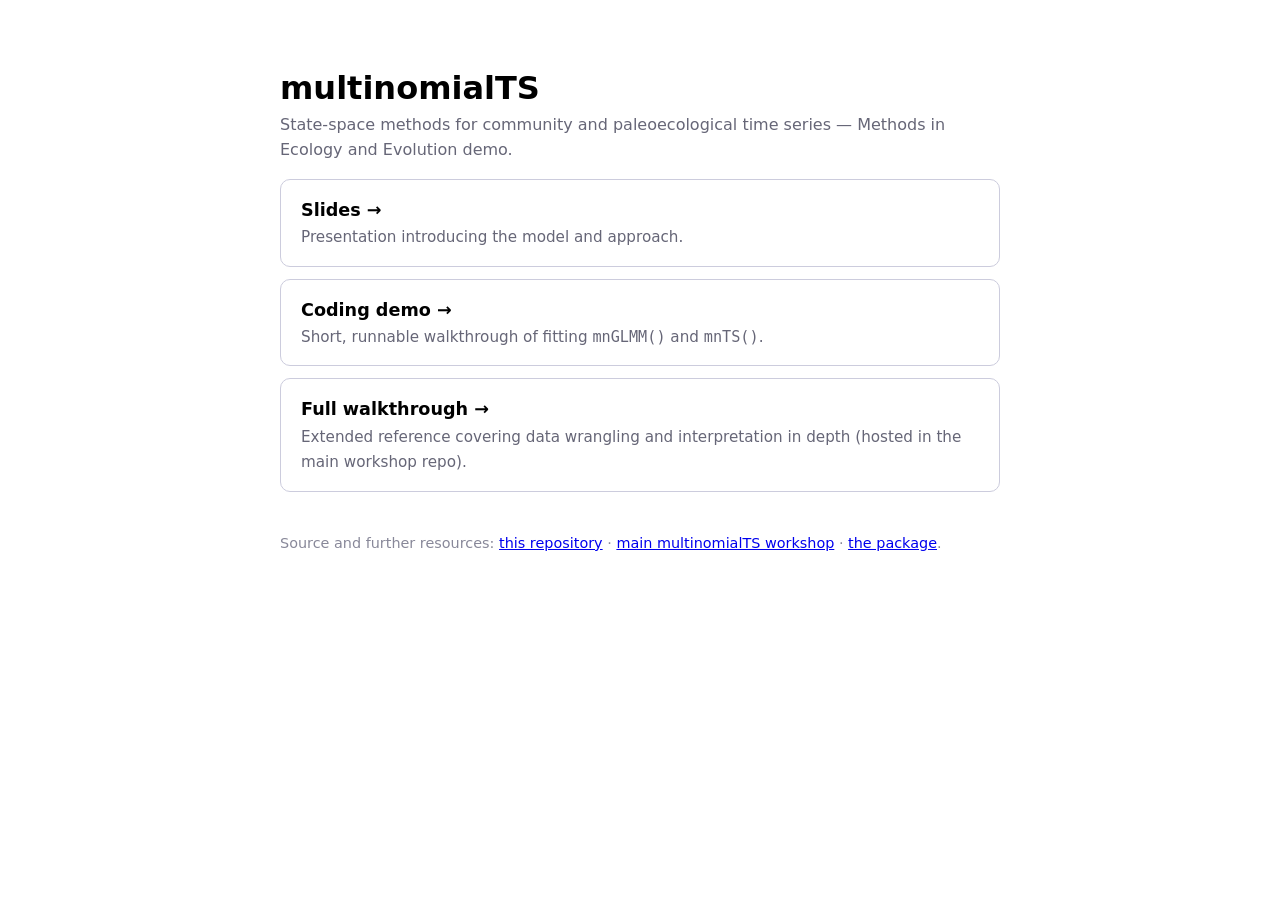
<file: index.html>
<!doctype html>
<html lang="en">
<head>
  <meta charset="utf-8">
  <meta name="viewport" content="width=device-width, initial-scale=1">
  <title>multinomialTS — MEE demo</title>
  <style>
    :root { color-scheme: light dark; }
    body {
      font-family: system-ui, -apple-system, "Segoe UI", Roboto, Helvetica, Arial, sans-serif;
      max-width: 720px; margin: 0 auto; padding: 3rem 1.25rem; line-height: 1.6;
    }
    h1 { line-height: 1.2; margin-bottom: 0.25rem; }
    .sub { color: #667; margin-top: 0; }
    ul { list-style: none; padding: 0; }
    li { margin: 0.75rem 0; }
    a.card {
      display: block; padding: 1rem 1.25rem; border: 1px solid #ccd; border-radius: 10px;
      text-decoration: none; color: inherit;
    }
    a.card:hover { border-color: #054746; background: rgba(5,71,70,0.06); }
    a.card strong { display: block; font-size: 1.1rem; }
    a.card span { color: #667; font-size: 0.95rem; }
    footer { margin-top: 2.5rem; color: #889; font-size: 0.9rem; }
  </style>
</head>
<body>
  <h1>multinomialTS</h1>
  <p class="sub">State-space methods for community and paleoecological time series — Methods in Ecology and Evolution demo.</p>

  <ul>
    <li><a class="card" href="./slides/slides.html">
      <strong>Slides &rarr;</strong>
      <span>Presentation introducing the model and approach.</span>
    </a></li>
    <li><a class="card" href="./demo.html">
      <strong>Coding demo &rarr;</strong>
      <span>Short, runnable walkthrough of fitting <code>mnGLMM()</code> and <code>mnTS()</code>.</span>
    </a></li>
    <li><a class="card" href="https://quinnasena.github.io/multinomialTS-workshop/state-space-walkthrough.html">
      <strong>Full walkthrough &rarr;</strong>
      <span>Extended reference covering data wrangling and interpretation in depth (hosted in the main workshop repo).</span>
    </a></li>
  </ul>

  <footer>
    Source and further resources:
    <a href="https://github.com/QuinnAsena/multinomialTS-workshop-MEE">this repository</a> &middot;
    <a href="https://github.com/QuinnAsena/multinomialTS-workshop">main multinomialTS workshop</a> &middot;
    <a href="https://github.com/QuinnAsena/multinomialTS">the package</a>.
  </footer>
</body>
</html>
</file>
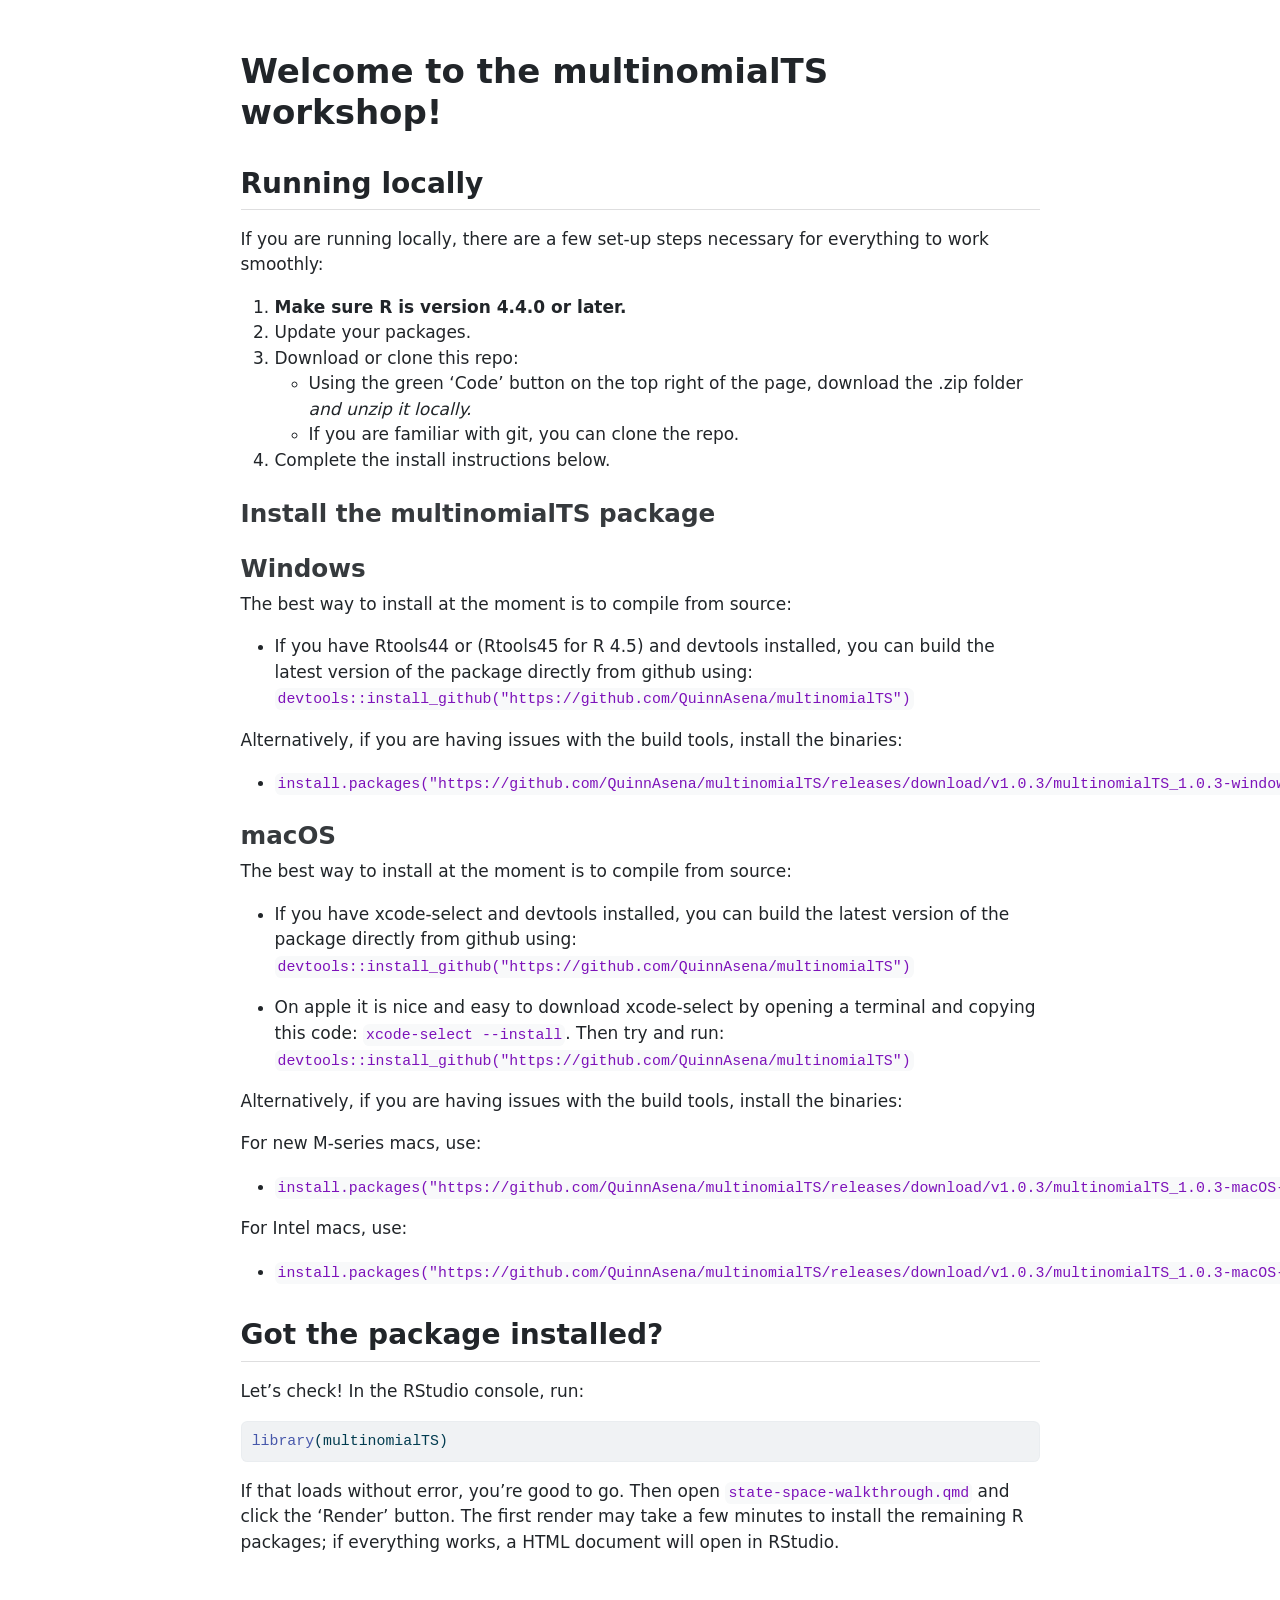
<file: README.html>
<!DOCTYPE html>
<html xmlns="http://www.w3.org/1999/xhtml" lang="en" xml:lang="en"><head>

<meta charset="utf-8">
<meta name="generator" content="quarto-1.7.30">

<meta name="viewport" content="width=device-width, initial-scale=1.0, user-scalable=yes">


<title>readme</title>
<style>
code{white-space: pre-wrap;}
span.smallcaps{font-variant: small-caps;}
div.columns{display: flex; gap: min(4vw, 1.5em);}
div.column{flex: auto; overflow-x: auto;}
div.hanging-indent{margin-left: 1.5em; text-indent: -1.5em;}
ul.task-list{list-style: none;}
ul.task-list li input[type="checkbox"] {
  width: 0.8em;
  margin: 0 0.8em 0.2em -1em; /* quarto-specific, see https://github.com/quarto-dev/quarto-cli/issues/4556 */ 
  vertical-align: middle;
}
/* CSS for syntax highlighting */
html { -webkit-text-size-adjust: 100%; }
pre > code.sourceCode { white-space: pre; position: relative; }
pre > code.sourceCode > span { display: inline-block; line-height: 1.25; }
pre > code.sourceCode > span:empty { height: 1.2em; }
.sourceCode { overflow: visible; }
code.sourceCode > span { color: inherit; text-decoration: inherit; }
div.sourceCode { margin: 1em 0; }
pre.sourceCode { margin: 0; }
@media screen {
div.sourceCode { overflow: auto; }
}
@media print {
pre > code.sourceCode { white-space: pre-wrap; }
pre > code.sourceCode > span { text-indent: -5em; padding-left: 5em; }
}
pre.numberSource code
  { counter-reset: source-line 0; }
pre.numberSource code > span
  { position: relative; left: -4em; counter-increment: source-line; }
pre.numberSource code > span > a:first-child::before
  { content: counter(source-line);
    position: relative; left: -1em; text-align: right; vertical-align: baseline;
    border: none; display: inline-block;
    -webkit-touch-callout: none; -webkit-user-select: none;
    -khtml-user-select: none; -moz-user-select: none;
    -ms-user-select: none; user-select: none;
    padding: 0 4px; width: 4em;
  }
pre.numberSource { margin-left: 3em;  padding-left: 4px; }
div.sourceCode
  {   }
@media screen {
pre > code.sourceCode > span > a:first-child::before { text-decoration: underline; }
}
</style>


<script src="README_files/libs/clipboard/clipboard.min.js"></script>
<script src="README_files/libs/quarto-html/quarto.js" type="module"></script>
<script src="README_files/libs/quarto-html/tabsets/tabsets.js" type="module"></script>
<script src="README_files/libs/quarto-html/popper.min.js"></script>
<script src="README_files/libs/quarto-html/tippy.umd.min.js"></script>
<script src="README_files/libs/quarto-html/anchor.min.js"></script>
<link href="README_files/libs/quarto-html/tippy.css" rel="stylesheet">
<link href="README_files/libs/quarto-html/quarto-syntax-highlighting-de070a7b0ab54f8780927367ac907214.css" rel="stylesheet" id="quarto-text-highlighting-styles">
<script src="README_files/libs/bootstrap/bootstrap.min.js"></script>
<link href="README_files/libs/bootstrap/bootstrap-icons.css" rel="stylesheet">
<link href="README_files/libs/bootstrap/bootstrap-bb462d781dde1847d9e3ccf7736099dd.min.css" rel="stylesheet" append-hash="true" id="quarto-bootstrap" data-mode="light">


</head>

<body class="fullcontent quarto-light">

<div id="quarto-content" class="page-columns page-rows-contents page-layout-article">

<main class="content" id="quarto-document-content">




<section id="welcome-to-the-multinomialts-workshop" class="level1">
<h1>Welcome to the multinomialTS workshop!</h1>
<section id="running-locally" class="level2">
<h2 class="anchored" data-anchor-id="running-locally">Running locally</h2>
<p>If you are running locally, there are a few set-up steps necessary for everything to work smoothly:</p>
<ol type="1">
<li><strong>Make sure R is version 4.4.0 or later.</strong></li>
<li>Update your packages.</li>
<li>Download or clone this repo:
<ul>
<li>Using the green ‘Code’ button on the top right of the page, download the .zip folder <em>and unzip it locally.</em></li>
<li>If you are familiar with git, you can clone the repo.</li>
</ul></li>
<li>Complete the install instructions below.</li>
</ol>
<section id="install-the-multinomialts-package" class="level3">
<h3 class="anchored" data-anchor-id="install-the-multinomialts-package">Install the multinomialTS package</h3>
</section>
<section id="windows" class="level3">
<h3 class="anchored" data-anchor-id="windows">Windows</h3>
<p>The best way to install at the moment is to compile from source:</p>
<ul>
<li>If you have Rtools44 or (Rtools45 for R 4.5) and devtools installed, you can build the latest version of the package directly from github using: <code>devtools::install_github("https://github.com/QuinnAsena/multinomialTS")</code></li>
</ul>
<p>Alternatively, if you are having issues with the build tools, install the binaries:</p>
<ul>
<li><code>install.packages("https://github.com/QuinnAsena/multinomialTS/releases/download/v1.0.3/multinomialTS_1.0.3-windows.zip", repos = NULL, type = "win.binary")</code></li>
</ul>
</section>
<section id="macos" class="level3">
<h3 class="anchored" data-anchor-id="macos">macOS</h3>
<p>The best way to install at the moment is to compile from source:</p>
<ul>
<li><p>If you have xcode-select and devtools installed, you can build the latest version of the package directly from github using: <code>devtools::install_github("https://github.com/QuinnAsena/multinomialTS")</code></p></li>
<li><p>On apple it is nice and easy to download xcode-select by opening a terminal and copying this code: <code>xcode-select --install</code>. Then try and run: <code>devtools::install_github("https://github.com/QuinnAsena/multinomialTS")</code></p></li>
</ul>
<p>Alternatively, if you are having issues with the build tools, install the binaries:</p>
<p>For new M-series macs, use:</p>
<ul>
<li><code>install.packages("https://github.com/QuinnAsena/multinomialTS/releases/download/v1.0.3/multinomialTS_1.0.3-macOS-arm64.tgz", repos = NULL)</code></li>
</ul>
<p>For Intel macs, use:</p>
<ul>
<li><code>install.packages("https://github.com/QuinnAsena/multinomialTS/releases/download/v1.0.3/multinomialTS_1.0.3-macOS-x86_64.tgz", repos = NULL)</code></li>
</ul>
</section>
</section>
<section id="got-the-package-installed" class="level2">
<h2 class="anchored" data-anchor-id="got-the-package-installed">Got the package installed?</h2>
<p>Let’s check! In the RStudio console, run:</p>
<div class="sourceCode" id="cb1"><pre class="sourceCode r code-with-copy"><code class="sourceCode r"><span id="cb1-1"><a href="#cb1-1" aria-hidden="true" tabindex="-1"></a><span class="fu">library</span>(multinomialTS)</span></code><button title="Copy to Clipboard" class="code-copy-button"><i class="bi"></i></button></pre></div>
<p>If that loads without error, you’re good to go. Then open <code>state-space-walkthrough.qmd</code> and click the ‘Render’ button. The first render may take a few minutes to install the remaining R packages; if everything works, a HTML document will open in RStudio.</p>
</section>
</section>

</main>
<!-- /main column -->
<script id="quarto-html-after-body" type="application/javascript">
  window.document.addEventListener("DOMContentLoaded", function (event) {
    const icon = "";
    const anchorJS = new window.AnchorJS();
    anchorJS.options = {
      placement: 'right',
      icon: icon
    };
    anchorJS.add('.anchored');
    const isCodeAnnotation = (el) => {
      for (const clz of el.classList) {
        if (clz.startsWith('code-annotation-')) {                     
          return true;
        }
      }
      return false;
    }
    const onCopySuccess = function(e) {
      // button target
      const button = e.trigger;
      // don't keep focus
      button.blur();
      // flash "checked"
      button.classList.add('code-copy-button-checked');
      var currentTitle = button.getAttribute("title");
      button.setAttribute("title", "Copied!");
      let tooltip;
      if (window.bootstrap) {
        button.setAttribute("data-bs-toggle", "tooltip");
        button.setAttribute("data-bs-placement", "left");
        button.setAttribute("data-bs-title", "Copied!");
        tooltip = new bootstrap.Tooltip(button, 
          { trigger: "manual", 
            customClass: "code-copy-button-tooltip",
            offset: [0, -8]});
        tooltip.show();    
      }
      setTimeout(function() {
        if (tooltip) {
          tooltip.hide();
          button.removeAttribute("data-bs-title");
          button.removeAttribute("data-bs-toggle");
          button.removeAttribute("data-bs-placement");
        }
        button.setAttribute("title", currentTitle);
        button.classList.remove('code-copy-button-checked');
      }, 1000);
      // clear code selection
      e.clearSelection();
    }
    const getTextToCopy = function(trigger) {
        const codeEl = trigger.previousElementSibling.cloneNode(true);
        for (const childEl of codeEl.children) {
          if (isCodeAnnotation(childEl)) {
            childEl.remove();
          }
        }
        return codeEl.innerText;
    }
    const clipboard = new window.ClipboardJS('.code-copy-button:not([data-in-quarto-modal])', {
      text: getTextToCopy
    });
    clipboard.on('success', onCopySuccess);
    if (window.document.getElementById('quarto-embedded-source-code-modal')) {
      const clipboardModal = new window.ClipboardJS('.code-copy-button[data-in-quarto-modal]', {
        text: getTextToCopy,
        container: window.document.getElementById('quarto-embedded-source-code-modal')
      });
      clipboardModal.on('success', onCopySuccess);
    }
      var localhostRegex = new RegExp(/^(?:http|https):\/\/localhost\:?[0-9]*\//);
      var mailtoRegex = new RegExp(/^mailto:/);
        var filterRegex = new RegExp('/' + window.location.host + '/');
      var isInternal = (href) => {
          return filterRegex.test(href) || localhostRegex.test(href) || mailtoRegex.test(href);
      }
      // Inspect non-navigation links and adorn them if external
     var links = window.document.querySelectorAll('a[href]:not(.nav-link):not(.navbar-brand):not(.toc-action):not(.sidebar-link):not(.sidebar-item-toggle):not(.pagination-link):not(.no-external):not([aria-hidden]):not(.dropdown-item):not(.quarto-navigation-tool):not(.about-link)');
      for (var i=0; i<links.length; i++) {
        const link = links[i];
        if (!isInternal(link.href)) {
          // undo the damage that might have been done by quarto-nav.js in the case of
          // links that we want to consider external
          if (link.dataset.originalHref !== undefined) {
            link.href = link.dataset.originalHref;
          }
        }
      }
    function tippyHover(el, contentFn, onTriggerFn, onUntriggerFn) {
      const config = {
        allowHTML: true,
        maxWidth: 500,
        delay: 100,
        arrow: false,
        appendTo: function(el) {
            return el.parentElement;
        },
        interactive: true,
        interactiveBorder: 10,
        theme: 'quarto',
        placement: 'bottom-start',
      };
      if (contentFn) {
        config.content = contentFn;
      }
      if (onTriggerFn) {
        config.onTrigger = onTriggerFn;
      }
      if (onUntriggerFn) {
        config.onUntrigger = onUntriggerFn;
      }
      window.tippy(el, config); 
    }
    const noterefs = window.document.querySelectorAll('a[role="doc-noteref"]');
    for (var i=0; i<noterefs.length; i++) {
      const ref = noterefs[i];
      tippyHover(ref, function() {
        // use id or data attribute instead here
        let href = ref.getAttribute('data-footnote-href') || ref.getAttribute('href');
        try { href = new URL(href).hash; } catch {}
        const id = href.replace(/^#\/?/, "");
        const note = window.document.getElementById(id);
        if (note) {
          return note.innerHTML;
        } else {
          return "";
        }
      });
    }
    const xrefs = window.document.querySelectorAll('a.quarto-xref');
    const processXRef = (id, note) => {
      // Strip column container classes
      const stripColumnClz = (el) => {
        el.classList.remove("page-full", "page-columns");
        if (el.children) {
          for (const child of el.children) {
            stripColumnClz(child);
          }
        }
      }
      stripColumnClz(note)
      if (id === null || id.startsWith('sec-')) {
        // Special case sections, only their first couple elements
        const container = document.createElement("div");
        if (note.children && note.children.length > 2) {
          container.appendChild(note.children[0].cloneNode(true));
          for (let i = 1; i < note.children.length; i++) {
            const child = note.children[i];
            if (child.tagName === "P" && child.innerText === "") {
              continue;
            } else {
              container.appendChild(child.cloneNode(true));
              break;
            }
          }
          if (window.Quarto?.typesetMath) {
            window.Quarto.typesetMath(container);
          }
          return container.innerHTML
        } else {
          if (window.Quarto?.typesetMath) {
            window.Quarto.typesetMath(note);
          }
          return note.innerHTML;
        }
      } else {
        // Remove any anchor links if they are present
        const anchorLink = note.querySelector('a.anchorjs-link');
        if (anchorLink) {
          anchorLink.remove();
        }
        if (window.Quarto?.typesetMath) {
          window.Quarto.typesetMath(note);
        }
        if (note.classList.contains("callout")) {
          return note.outerHTML;
        } else {
          return note.innerHTML;
        }
      }
    }
    for (var i=0; i<xrefs.length; i++) {
      const xref = xrefs[i];
      tippyHover(xref, undefined, function(instance) {
        instance.disable();
        let url = xref.getAttribute('href');
        let hash = undefined; 
        if (url.startsWith('#')) {
          hash = url;
        } else {
          try { hash = new URL(url).hash; } catch {}
        }
        if (hash) {
          const id = hash.replace(/^#\/?/, "");
          const note = window.document.getElementById(id);
          if (note !== null) {
            try {
              const html = processXRef(id, note.cloneNode(true));
              instance.setContent(html);
            } finally {
              instance.enable();
              instance.show();
            }
          } else {
            // See if we can fetch this
            fetch(url.split('#')[0])
            .then(res => res.text())
            .then(html => {
              const parser = new DOMParser();
              const htmlDoc = parser.parseFromString(html, "text/html");
              const note = htmlDoc.getElementById(id);
              if (note !== null) {
                const html = processXRef(id, note);
                instance.setContent(html);
              } 
            }).finally(() => {
              instance.enable();
              instance.show();
            });
          }
        } else {
          // See if we can fetch a full url (with no hash to target)
          // This is a special case and we should probably do some content thinning / targeting
          fetch(url)
          .then(res => res.text())
          .then(html => {
            const parser = new DOMParser();
            const htmlDoc = parser.parseFromString(html, "text/html");
            const note = htmlDoc.querySelector('main.content');
            if (note !== null) {
              // This should only happen for chapter cross references
              // (since there is no id in the URL)
              // remove the first header
              if (note.children.length > 0 && note.children[0].tagName === "HEADER") {
                note.children[0].remove();
              }
              const html = processXRef(null, note);
              instance.setContent(html);
            } 
          }).finally(() => {
            instance.enable();
            instance.show();
          });
        }
      }, function(instance) {
      });
    }
        let selectedAnnoteEl;
        const selectorForAnnotation = ( cell, annotation) => {
          let cellAttr = 'data-code-cell="' + cell + '"';
          let lineAttr = 'data-code-annotation="' +  annotation + '"';
          const selector = 'span[' + cellAttr + '][' + lineAttr + ']';
          return selector;
        }
        const selectCodeLines = (annoteEl) => {
          const doc = window.document;
          const targetCell = annoteEl.getAttribute("data-target-cell");
          const targetAnnotation = annoteEl.getAttribute("data-target-annotation");
          const annoteSpan = window.document.querySelector(selectorForAnnotation(targetCell, targetAnnotation));
          const lines = annoteSpan.getAttribute("data-code-lines").split(",");
          const lineIds = lines.map((line) => {
            return targetCell + "-" + line;
          })
          let top = null;
          let height = null;
          let parent = null;
          if (lineIds.length > 0) {
              //compute the position of the single el (top and bottom and make a div)
              const el = window.document.getElementById(lineIds[0]);
              top = el.offsetTop;
              height = el.offsetHeight;
              parent = el.parentElement.parentElement;
            if (lineIds.length > 1) {
              const lastEl = window.document.getElementById(lineIds[lineIds.length - 1]);
              const bottom = lastEl.offsetTop + lastEl.offsetHeight;
              height = bottom - top;
            }
            if (top !== null && height !== null && parent !== null) {
              // cook up a div (if necessary) and position it 
              let div = window.document.getElementById("code-annotation-line-highlight");
              if (div === null) {
                div = window.document.createElement("div");
                div.setAttribute("id", "code-annotation-line-highlight");
                div.style.position = 'absolute';
                parent.appendChild(div);
              }
              div.style.top = top - 2 + "px";
              div.style.height = height + 4 + "px";
              div.style.left = 0;
              let gutterDiv = window.document.getElementById("code-annotation-line-highlight-gutter");
              if (gutterDiv === null) {
                gutterDiv = window.document.createElement("div");
                gutterDiv.setAttribute("id", "code-annotation-line-highlight-gutter");
                gutterDiv.style.position = 'absolute';
                const codeCell = window.document.getElementById(targetCell);
                const gutter = codeCell.querySelector('.code-annotation-gutter');
                gutter.appendChild(gutterDiv);
              }
              gutterDiv.style.top = top - 2 + "px";
              gutterDiv.style.height = height + 4 + "px";
            }
            selectedAnnoteEl = annoteEl;
          }
        };
        const unselectCodeLines = () => {
          const elementsIds = ["code-annotation-line-highlight", "code-annotation-line-highlight-gutter"];
          elementsIds.forEach((elId) => {
            const div = window.document.getElementById(elId);
            if (div) {
              div.remove();
            }
          });
          selectedAnnoteEl = undefined;
        };
          // Handle positioning of the toggle
      window.addEventListener(
        "resize",
        throttle(() => {
          elRect = undefined;
          if (selectedAnnoteEl) {
            selectCodeLines(selectedAnnoteEl);
          }
        }, 10)
      );
      function throttle(fn, ms) {
      let throttle = false;
      let timer;
        return (...args) => {
          if(!throttle) { // first call gets through
              fn.apply(this, args);
              throttle = true;
          } else { // all the others get throttled
              if(timer) clearTimeout(timer); // cancel #2
              timer = setTimeout(() => {
                fn.apply(this, args);
                timer = throttle = false;
              }, ms);
          }
        };
      }
        // Attach click handler to the DT
        const annoteDls = window.document.querySelectorAll('dt[data-target-cell]');
        for (const annoteDlNode of annoteDls) {
          annoteDlNode.addEventListener('click', (event) => {
            const clickedEl = event.target;
            if (clickedEl !== selectedAnnoteEl) {
              unselectCodeLines();
              const activeEl = window.document.querySelector('dt[data-target-cell].code-annotation-active');
              if (activeEl) {
                activeEl.classList.remove('code-annotation-active');
              }
              selectCodeLines(clickedEl);
              clickedEl.classList.add('code-annotation-active');
            } else {
              // Unselect the line
              unselectCodeLines();
              clickedEl.classList.remove('code-annotation-active');
            }
          });
        }
    const findCites = (el) => {
      const parentEl = el.parentElement;
      if (parentEl) {
        const cites = parentEl.dataset.cites;
        if (cites) {
          return {
            el,
            cites: cites.split(' ')
          };
        } else {
          return findCites(el.parentElement)
        }
      } else {
        return undefined;
      }
    };
    var bibliorefs = window.document.querySelectorAll('a[role="doc-biblioref"]');
    for (var i=0; i<bibliorefs.length; i++) {
      const ref = bibliorefs[i];
      const citeInfo = findCites(ref);
      if (citeInfo) {
        tippyHover(citeInfo.el, function() {
          var popup = window.document.createElement('div');
          citeInfo.cites.forEach(function(cite) {
            var citeDiv = window.document.createElement('div');
            citeDiv.classList.add('hanging-indent');
            citeDiv.classList.add('csl-entry');
            var biblioDiv = window.document.getElementById('ref-' + cite);
            if (biblioDiv) {
              citeDiv.innerHTML = biblioDiv.innerHTML;
            }
            popup.appendChild(citeDiv);
          });
          return popup.innerHTML;
        });
      }
    }
  });
  </script>
</div> <!-- /content -->




</body></html>
</file>
<file: README_files/libs/quarto-html/tippy.css>
.tippy-box[data-animation=fade][data-state=hidden]{opacity:0}[data-tippy-root]{max-width:calc(100vw - 10px)}.tippy-box{position:relative;background-color:#333;color:#fff;border-radius:4px;font-size:14px;line-height:1.4;white-space:normal;outline:0;transition-property:transform,visibility,opacity}.tippy-box[data-placement^=top]>.tippy-arrow{bottom:0}.tippy-box[data-placement^=top]>.tippy-arrow:before{bottom:-7px;left:0;border-width:8px 8px 0;border-top-color:initial;transform-origin:center top}.tippy-box[data-placement^=bottom]>.tippy-arrow{top:0}.tippy-box[data-placement^=bottom]>.tippy-arrow:before{top:-7px;left:0;border-width:0 8px 8px;border-bottom-color:initial;transform-origin:center bottom}.tippy-box[data-placement^=left]>.tippy-arrow{right:0}.tippy-box[data-placement^=left]>.tippy-arrow:before{border-width:8px 0 8px 8px;border-left-color:initial;right:-7px;transform-origin:center left}.tippy-box[data-placement^=right]>.tippy-arrow{left:0}.tippy-box[data-placement^=right]>.tippy-arrow:before{left:-7px;border-width:8px 8px 8px 0;border-right-color:initial;transform-origin:center right}.tippy-box[data-inertia][data-state=visible]{transition-timing-function:cubic-bezier(.54,1.5,.38,1.11)}.tippy-arrow{width:16px;height:16px;color:#333}.tippy-arrow:before{content:"";position:absolute;border-color:transparent;border-style:solid}.tippy-content{position:relative;padding:5px 9px;z-index:1}
</file>
<file: README_files/libs/quarto-html/quarto-syntax-highlighting-de070a7b0ab54f8780927367ac907214.css>
/* quarto syntax highlight colors */
:root {
  --quarto-hl-ot-color: #003B4F;
  --quarto-hl-at-color: #657422;
  --quarto-hl-ss-color: #20794D;
  --quarto-hl-an-color: #5E5E5E;
  --quarto-hl-fu-color: #4758AB;
  --quarto-hl-st-color: #20794D;
  --quarto-hl-cf-color: #003B4F;
  --quarto-hl-op-color: #5E5E5E;
  --quarto-hl-er-color: #AD0000;
  --quarto-hl-bn-color: #AD0000;
  --quarto-hl-al-color: #AD0000;
  --quarto-hl-va-color: #111111;
  --quarto-hl-bu-color: inherit;
  --quarto-hl-ex-color: inherit;
  --quarto-hl-pp-color: #AD0000;
  --quarto-hl-in-color: #5E5E5E;
  --quarto-hl-vs-color: #20794D;
  --quarto-hl-wa-color: #5E5E5E;
  --quarto-hl-do-color: #5E5E5E;
  --quarto-hl-im-color: #00769E;
  --quarto-hl-ch-color: #20794D;
  --quarto-hl-dt-color: #AD0000;
  --quarto-hl-fl-color: #AD0000;
  --quarto-hl-co-color: #5E5E5E;
  --quarto-hl-cv-color: #5E5E5E;
  --quarto-hl-cn-color: #8f5902;
  --quarto-hl-sc-color: #5E5E5E;
  --quarto-hl-dv-color: #AD0000;
  --quarto-hl-kw-color: #003B4F;
}

/* other quarto variables */
:root {
  --quarto-font-monospace: SFMono-Regular, Menlo, Monaco, Consolas, "Liberation Mono", "Courier New", monospace;
}

/* syntax highlight based on Pandoc's rules */
pre > code.sourceCode > span {
  color: #003B4F;
}

code.sourceCode > span {
  color: #003B4F;
}

div.sourceCode,
div.sourceCode pre.sourceCode {
  color: #003B4F;
}

/* Normal */
code span {
  color: #003B4F;
}

/* Alert */
code span.al {
  color: #AD0000;
  font-style: inherit;
}

/* Annotation */
code span.an {
  color: #5E5E5E;
  font-style: inherit;
}

/* Attribute */
code span.at {
  color: #657422;
  font-style: inherit;
}

/* BaseN */
code span.bn {
  color: #AD0000;
  font-style: inherit;
}

/* BuiltIn */
code span.bu {
  font-style: inherit;
}

/* ControlFlow */
code span.cf {
  color: #003B4F;
  font-weight: bold;
  font-style: inherit;
}

/* Char */
code span.ch {
  color: #20794D;
  font-style: inherit;
}

/* Constant */
code span.cn {
  color: #8f5902;
  font-style: inherit;
}

/* Comment */
code span.co {
  color: #5E5E5E;
  font-style: inherit;
}

/* CommentVar */
code span.cv {
  color: #5E5E5E;
  font-style: italic;
}

/* Documentation */
code span.do {
  color: #5E5E5E;
  font-style: italic;
}

/* DataType */
code span.dt {
  color: #AD0000;
  font-style: inherit;
}

/* DecVal */
code span.dv {
  color: #AD0000;
  font-style: inherit;
}

/* Error */
code span.er {
  color: #AD0000;
  font-style: inherit;
}

/* Extension */
code span.ex {
  font-style: inherit;
}

/* Float */
code span.fl {
  color: #AD0000;
  font-style: inherit;
}

/* Function */
code span.fu {
  color: #4758AB;
  font-style: inherit;
}

/* Import */
code span.im {
  color: #00769E;
  font-style: inherit;
}

/* Information */
code span.in {
  color: #5E5E5E;
  font-style: inherit;
}

/* Keyword */
code span.kw {
  color: #003B4F;
  font-weight: bold;
  font-style: inherit;
}

/* Operator */
code span.op {
  color: #5E5E5E;
  font-style: inherit;
}

/* Other */
code span.ot {
  color: #003B4F;
  font-style: inherit;
}

/* Preprocessor */
code span.pp {
  color: #AD0000;
  font-style: inherit;
}

/* SpecialChar */
code span.sc {
  color: #5E5E5E;
  font-style: inherit;
}

/* SpecialString */
code span.ss {
  color: #20794D;
  font-style: inherit;
}

/* String */
code span.st {
  color: #20794D;
  font-style: inherit;
}

/* Variable */
code span.va {
  color: #111111;
  font-style: inherit;
}

/* VerbatimString */
code span.vs {
  color: #20794D;
  font-style: inherit;
}

/* Warning */
code span.wa {
  color: #5E5E5E;
  font-style: italic;
}

.prevent-inlining {
  content: "</";
}

/*# sourceMappingURL=87b39de9f4d1ff88c62557026aa071dc.css.map */
</file>
